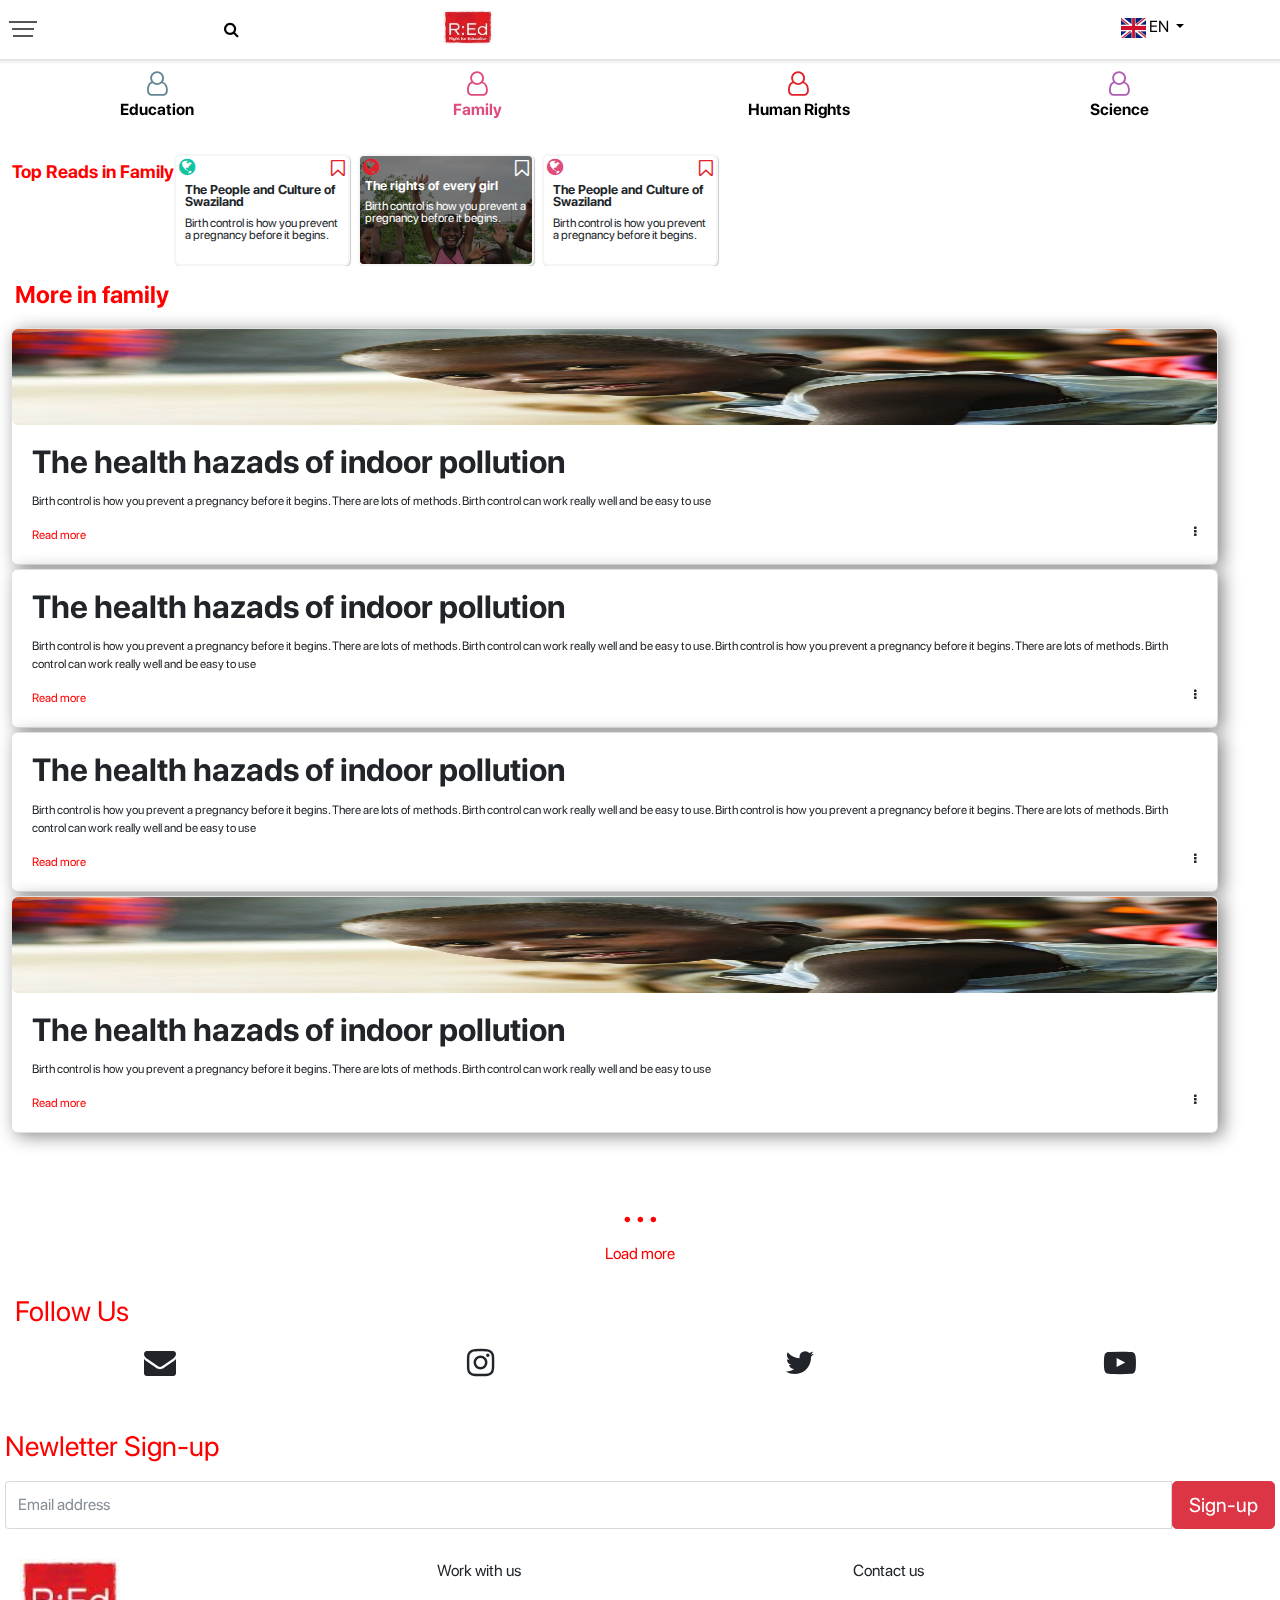
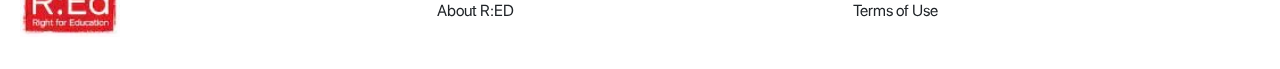
<file: categories.html>
<!DOCTYPE html>
<html lang="en">

<head>
    <!-- Required meta tags -->
    <meta charset="utf-8">
    <meta name="viewport" content="width=device-width, initial-scale=1, shrink-to-fit=no">
    <!-- Bootstrap CSS -->
    <link rel="stylesheet" href="css/bootstrap.css">

    <!-- Animate CSS -->
    <link rel="stylesheet" href="css/animate.css">
    <!--Font awesome-->
    <link rel="stylesheet" href="https://cdnjs.cloudflare.com/ajax/libs/font-awesome/4.7.0/css/font-awesome.min.css">


    <!--======== Owl ============== -->
    <!--    <link rel='stylesheet' href='http://d33wubrfki0l68.cloudfront.net/bundles/d29267a2a869a1ae87e6438c8ffebdadb11b3b14.css' />-->
    <!--    <link rel='stylesheet' href='https://cdnjs.cloudflare.com/ajax/libs/owl-carousel/1.3.3/owl.carousel.css' />-->
    <link rel='stylesheet' href='https://cdnjs.cloudflare.com/ajax/libs/OwlCarousel2/2.2.1/assets/owl.carousel.min.css' />
    <!--    <link rel="stylesheet" href="https://cdnjs.cloudflare.com/ajax/libs/owl-carousel/1.3.3/owl.theme.min.css" />-->
    <link rel="stylesheet" href="https://cdnjs.cloudflare.com/ajax/libs/OwlCarousel2/2.2.1/assets/owl.theme.default.css" />


    <!--Custom CSS-->
    <link rel="stylesheet" href="css/styles.css">
    <link rel="stylesheet" href="css/fontstest.css">

    <!--    Google Fonts-->
    <!--    <link href="https://fonts.googleapis.com/css?family=Raleway" rel="stylesheet">-->
</head>

<body>
    <!--========== NAVIGATION SECTION ========================== -->
    <nav class="row navbar fixed-top navbar-light navbar-expand-lg bg-faded pb-1">
        <div class="col-2 mt-1 ml-2">
            <button type="button" id="sidebarCollapse" class="navbar-btn">
<span></span>
                        <span></span>
                        <span></span>
                    </button>
        </div>
        <div class="col-2  mt-1 ml-2">
            <!-- Search Icon-->
            <a href="#" id="search" data-toggle="modal" data-target="#SearchModal">
                <i class="fa fa-search"></i>
            </a>
            <!-- Search icon End-->
        </div>
        <div class="col-4">
            <!-- Reds Logo-->
            <a class="navbar-brand" href="#">
                <img src="img/logo.jpg" width="50" height="35" alt="">
            </a>
            <!--  Logo End-->
        </div>

        <div class="col-3">
            <!-- Dropdown-->
            <div class="btn-group  float-right">
                <button type="button" class="btn dropdown-toggle" data-toggle="dropdown" aria-haspopup="true" aria-expanded="false" id="drop">
                    <img src="img/eng.jpeg" width="25" height="20" alt=""> EN </button>
                <div class="dropdown-menu pull-left">
                    <a class="dropdown-item" href="#">English
                        <img src="img/eng.jpeg" width="20" height="20" alt="">
                    </a>
                    <div class="dropdown-divider"></div>
                    <a class="dropdown-item" href="#">French
                        <img src="img/france.png" width="20" height="20" alt="">
                    </a>

                </div>
            </div>
        </div>
    </nav>
    <!-- End of Navbar-->

    <!--============== SEARCH Modal ============================== -->
    <div class="modal fade" id="SearchModal" tabindex="-1" role="dialog" aria-labelledby="myModalLabel">
        <!--        data-backdrop="false"-->
        <div class="modal-dialog" role="document">
            <div class="modal-content" style="margin-top:200px;">
                <div class="modal-headerzz">
                    <!--                    <button type="button" class="close" data-dismiss="modal" aria-label="Close"><span aria-hidden="true">&times;</span></button>-->

                </div>
                <div class="modal-body">

                    <!--                    <h1>Search</h1>-->
                    <form class="navbar-form " role="search">
                        <div class="form-group">
                            <input type="text" class="form-control fa fa-search" placeholder="Search">
                        </div>
                        <!--                        <button type="submit" class="btn btn-default">Submit</button>-->
                    </form>

                </div>
            </div>
        </div>
    </div>


    <div class="wrapper">

        <!-- ================ SIDEBAR SECTION ===============-->
        <nav id="sidebar">

            <ul class="list-unstyled components">
                <li>
                    <a href="#"><i class="fa fa-globe pr-2" style="color:#78909c"></i>Education</a>
                </li>
                <li>
                    <a href="#"><i class="fa fa-globe pr-2" style="color:#ff4081"></i>Home & Family</a>
                </li>
                <li>
                    <a href="#"><i class="fa fa-globe pr-2" style="color:#ba68c8"></i>Science</a>
                </li>
                <li>
                    <a href="#"><i class="fa fa-globe pr-2" style="color:#f44336"></i>Human Rights</a>

                </li>
                <li>
                    <a href="#"><i class="fa fa-globe pr-2" style="color:#ff6f00"></i>Law & Government</a>

                </li>
                <li>
                    <a href="#"><i class="fa fa-globe pr-2" style="color:#00bfa5"></i>Culture</a>

                </li>
                <li>
                    <a href="#"><i class="fa fa-globe pr-2" style="color:#1565c0"></i>Technology</a>

                </li>
                <li>
                    <a href="#"><i class="fa fa-globe pr-2" style="color:#b71c1c"></i>Business</a>

                </li>
                <li>
                    <a href="#"><i class="fa fa-globe pr-2" style="color:#00c853"></i>Environment</a>

                </li>
                <li id="prof">
                    <a href="#"><img src="img/profile.jpg" class="mr-2" width=30 height=30 style="border-radius:100%;">
                        <!--                        <i class="fa fa-globe pr-2" style="color:#607d8b"></i>-->
                        Profile</a>

                </li>
                <li>
                    <a href="#">About us</a>

                </li>
                <li>
                    <a href="#">Work with us</a>

                </li>
            </ul>


        </nav>


        <!--================ SECTION SEARCH MODAL ============ -->



        <!-- Dark Overlay element -->
        <div class="overlay"></div>

        <!-- Page Content Holder -->
        <div id="content" class="container-fluid">


            <!--
            <div class="row section" id="recent">
                <h3 class="mt-3 section-title section-scroll" id="picksheader">Categories</h3>
                <div class="d-flex flex-row flex-nowrap" id="cards">
                    <div class="cardbody">
                        <div class=" col-md-12 cardmain text-center pt-3">
                            <span class="fa fa-4x fa-user-o" style="color: red"></span>



                            <p class="mt-1" style="color: #000;font-size: 1.3rem">All Categories</p>


                        </div>

                    </div>
                    <div class="cardbody">
                        <div class=" col-md-12 cardmain text-center pt-3" id="category-family">
                            <span class="fa fa-4x fa-user-o"></span>



                            <p class="mt-1" style="color: #000;font-size: 1.3rem">Family </p>


                        </div>

                    </div>
                    <div class="cardbody">
                        <div class=" col-md-12 cardmain text-center pt-3" id="category-environment">
                            <span class="fa fa-4x fa-user-o"></span>



                            <p class="mt-1" style="color: #000;font-size: 1.3rem">Environment </p>


                        </div>

                    </div>

                    <div class="cardbody">
                        <div class=" col-md-12 cardmain text-center pt-3" id="category-education">
                            <span class="fa fa-4x fa-user-o"></span>



                            <p class="mt-1" style="color: #000;font-size: 1.3rem">Education</p>


                        </div>

                    </div>




                </div>
                <!--End of Scrollable cards-->
            <!--        </div>-->



            <!--======== CATEGORIES SECTION -->

            <div class="section" id="categories" style="margin-top:25px;">
                <!--                <h3 class="section-title">Categories</h3>-->
                <div class="row section-scroll d-flex flex-row flex-nowrap">

                    <!-- ===== CATEGORY CARD 1=====-->

                    <div class="col-3 col-sm-3" id="category-education">
                        <div class="card">
                            <!--                            <img class="card-img" alt="Card image">-->
                            <div class="card-body">
                                <table>
                                    <tbody>
                                        <tr>
                                            <td class="align-middle text-center">
                                                <span class="fa fa-2x fa-user-o"></span>
                                                <h4 class="card-title text-center m-1" style="color: #000">Education</h4>
                                            </td>
                                        </tr>
                                    </tbody>
                                </table>
                            </div>
                        </div>
                    </div>

                    <!-- ===== CATEGORY CARD 2 =====-->

                    <div class="col-3 col-sm-3" id="category-family">
                        <div class="card">
                            <!--                            <img class="card-img" alt="">-->
                            <div class="card-body">
                                <table>
                                    <tbody>
                                        <tr>
                                            <td class="align-middle text-center">
                                                <span class="fa fa-2x fa-user-o"></span>
                                                <h4 class="card-title text-center m-1">Family</h4>
                                            </td>
                                        </tr>
                                    </tbody>
                                </table>
                            </div>
                        </div>
                    </div>
                    <!--===== CATEGORY CARD 3 =====-->
                    <div class="col-3 col-sm-3" id="category-rights">
                        <div class="card">

                            <div class="card-body">
                                <table>
                                    <tbody>
                                        <tr>
                                            <td class="align-middle text-center">
                                                <span class="fa fa-2x fa-user-o"></span>
                                                <h4 class="card-title text-center m-1" style="color: #000">Human Rights</h4>
                                            </td>
                                        </tr>
                                    </tbody>
                                </table>
                            </div>
                        </div>
                    </div>


                    <!-- ===== CATEGORY CARD 4 =====-->

                    <div class="col-3 col-sm-3" id="category-science">
                        <div class="card active">
                            <!--                            <img class="card-img" alt="">-->
                            <div class="card-body">
                                <table>
                                    <tbody>
                                        <tr>
                                            <td class="align-middle text-center">
                                                <span class="fa fa-2x fa-user-o"></span>
                                                <h4 class="card-title text-center m-1" style="color: #000">Science</h4>
                                            </td>
                                        </tr>
                                    </tbody>
                                </table>
                            </div>
                        </div>
                    </div>
                    <!-- ===== CATEGORY CARD 3 =====-->



                </div>
            </div>



            <!--======== RECENT ITEMS SECTION ==========-->

<!--
            <div class="section" id="most-read">
                <h3 class="section-title">Top Reads in family</h3>


                <div class="row section-scroll d-flex flex-row flex-nowrap">
-->

                    <!-- Card 1 Most read-->
<!--
                    <div class="col-sm-6 col-md-3">
                        <div class="card" style="">
                                                        <img class="card-img-top" src="../Reds/img/pic2.jpg" alt="Card image">
                            <div class="card-body">
                                <i class="fa fa-2x fa-globe"></i>
                                <i class="fa fa-2x fa-bookmark-o float-right text-danger"></i>
                                <h5 class="card-title">Child abuse and its consequences</h5>
                                <p class="card-text">Birth control is how you prevent a pregnancy before it begins. Birth control can work really well and be easy to use
                                </p>
                            </div>
                        </div>
                    </div>
-->


                    <!-- Card 2 Most read-->
<!--
                    <div class="col-sm-6 col-md-3">
                        <div class="card" style="">
                                                        <img class="card-img-top" src="../Reds/img/pic2.jpg" alt="Card image">
                            <div class="card-body">
                                <i class="fa fa-2x fa-globe"></i>
                                <i class="fa fa-2x fa-bookmark-o float-right text-danger"></i>
                                <h5 class="card-title">Child abuse and its consequences</h5>
                                <p class="card-text">Birth control is how you prevent a pregnancy before it begins. Birth control can work really well and be easy to use
                                </p>
                            </div>
                        </div>
                    </div>
-->
                    <!-- Card 3 Most read-->
<!--
                    <div class="col-sm-6 col-md-3">
                        <div class="card" style="">
                                                        <img class="card-img-top" src="../Reds/img/pic2.jpg" alt="Card image">
                            <div class="card-body">
                                <i class="fa fa-2x fa-globe"></i>
                                <i class="fa fa-2x fa-bookmark-o float-right text-danger"></i>
                                <h5 class="card-title">Child abuse and its consequences</h5>
                                <p class="card-text">Birth control is how you prevent a pregnancy before it begins. Birth control can work really well and be easy to use
                                </p>
                            </div>
-->

            <!-- ================= Most Read ================-->
            <div class="row section " id="picks" style="margin-bottom: 1rem">
                <h3 class="pt-2 mb-3" id="picksheader">Top Reads in Family</h3>
                <div class="d-flex flex-row flex-nowrap" id="cards">
                    <div class="cardbody">
                        <div class=" col-md-12 cardmain">
                            <span class="fa fa-globe" id="fass"></span>


                            <span class="fa fa-bookmark-o" id="fas"></span>
                            <h3 class="pt-1 pl-1">The People and Culture of Swaziland</h3>
                            <p class="pl-1">Birth control is how you prevent a pregnancy before it begins.</p>

                        </div>

                    </div>

                    <div class="cardbody">
                        <div class="col-md-12 nopadding cardmain wht">
                            <div class="img-wrap" style="background:url('img/pic.jpg');"></div>

                            <span class="fa fa-globe" style="color: #E22028" id="fass"></span>


                            <span class="fa fa-bookmark-o" id="fas" style="color: #fff"></span>
                            <h3>The rights of every girl</h3>
                            <p>Birth control is how you prevent a pregnancy before it begins.</p>
                        </div>
                    </div>




                    <div class="cardbody">
                        <div class=" col-md-12 cardmain">
                            <span class="fa fa-globe" id="fass" style="color: #DF4B7A"></span>


                            <span class="fa fa-bookmark-o" id="fas"></span>
                            <h3 class="pt-1 pl-1">The People and Culture of Swaziland</h3>
                            <p class="pl-1">Birth control is how you prevent a pregnancy before it begins.</p>

                        </div>

                    </div>




                </div>

            </div>



            <!-- =========== More in family ==========-->
            <div class="section" id="more-in-family" style="margin-top: 0">
                <h4 class="section-title" style="font-weight:600; margin-top: 0">More in family</h4>
                <div class="row ">

                    <!--==== Card 1 in More in Family ======-->
                    <div class="col-12 mb-1">
                        <!--                        <div class="card" style="min-width: 18rem;">-->
                        <div class="card" style="width: 95%;" id="img">
                            <img class=" img-fluid" src="./img/pic2.jpg" alt="Card image cap" style="height: 6rem; border-radius: 6px" >
                            <div class="card-body">
                                <h2 class="card-title">The health hazads of indoor pollution</h2>
                                <p class="card-text" style="font-size:12px;">Birth control is how you prevent a pregnancy before it begins. There are lots of methods. Birth control can work really well and be easy to use</p>

                                <a href="#">Read more</a>
                                <span class="fa fa-ellipsis-v fa-1x" style="float:right"></span>
                            </div>
                        </div>
                    </div>

                    <!--==== Card 2 in More in Family ======-->
<!--
                    <div class="col-9 col-md-3">
                                                <div class="card" style="min-width: 18rem;">
                        <div class="card" style="width: 100%;">
                            <img class="card-img-top img-responsive" src="./img/pic2.jpg" alt="Card image cap" style="">
                            <div class="card-body">
                                <h4 class="card-title">The family organisation in Swaziland</h4>
                                <p class="card-text" style="font-size:12px;">Birth control is how you prevent a pregnancy before it begins. There are lots of methods. Birth control can work really well and be easy to use</p>
-->

<!--
                                <a href="#">Read more</a>
                                <span class="fa fa-ellipsis-v fa-1x" style="float:right"></span>
                            </div>
                        </div>
                    </div>
-->
                    <!--==== Card 2 in More in Family ======-->
                    <div class="col-12 mb-1">
                        <!--                        <div class="card" style="min-width: 18rem;">-->
                        <div class="card" style="width: 95%;" id="img">
<!--                            <img class=" img-fluid" src="./img/pic2.jpg" alt="Card image cap" style="height: 6rem; border-radius: 6px" >-->
                            <div class="card-body">
                                <h2 class="card-title">The health hazads of indoor pollution</h2>
                                <p class="card-text" style="font-size:12px;">Birth control is how you prevent a pregnancy before it begins. There are lots of methods. Birth control can work really well and be easy to use.
                                Birth control is how you prevent a pregnancy before it begins. There are lots of methods. Birth control can work really well and be easy to use</p>

                                <a href="#">Read more</a>
                                <span class="fa fa-ellipsis-v fa-1x" style="float:right"></span>
                            </div>
                        </div>
                    </div>

                    <!--==== Card 3 in More in Family ======-->
                                  <div class="col-12 mb-1">
                        <!--                        <div class="card" style="min-width: 18rem;">-->
                        <div class="card" style="width: 95%;" id="img">
<!--                            <img class=" img-fluid" src="./img/pic2.jpg" alt="Card image cap" style="height: 6rem; border-radius: 6px" >-->
                            <div class="card-body">
                                <h2 class="card-title">The health hazads of indoor pollution</h2>
                                <p class="card-text" style="font-size:12px;">Birth control is how you prevent a pregnancy before it begins. There are lots of methods. Birth control can work really well and be easy to use.
                                Birth control is how you prevent a pregnancy before it begins. There are lots of methods. Birth control can work really well and be easy to use</p>

                                <a href="#">Read more</a>
                                <span class="fa fa-ellipsis-v fa-1x" style="float:right"></span>
                            </div>
                        </div>
                    </div>

              <!--==== Card 4 in More in Family ======-->
                    <div class="col-12 mb-1">
                        <!--                        <div class="card" style="min-width: 18rem;">-->
                        <div class="card" style="width: 95%;" id="img">
                            <img class=" img-fluid" src="./img/pic2.jpg" alt="Card image cap" style="height: 6rem; border-radius: 6px" >
                            <div class="card-body">
                                <h2 class="card-title">The health hazads of indoor pollution</h2>
                                <p class="card-text" style="font-size:12px;">Birth control is how you prevent a pregnancy before it begins. There are lots of methods. Birth control can work really well and be easy to use</p>

                                <a href="#">Read more</a>
                                <span class="fa fa-ellipsis-v fa-1x" style="float:right"></span>
                            </div>
                        </div>
                    </div>

<!--
                    <div class="col-9 col-md-3">
                                                <div class="card" style="min-width: 18rem;">
                        <div class="card" style="width: 100%;">
                            <img class="card-img-top img-responsive" src="./img/pic2.jpg" alt="Card image cap" style="">
                            <div class="card-body">
                                <h4 class="card-title">The family organisation in Swaziland</h4>
                                <p class="card-text" style="font-size:12px;">Birth control is how you prevent a pregnancy before it begins. There are lots of methods. Birth control can work really well and be easy to use</p>

                                <a class="load-more" href="#">Read more</a>
                                <span class="fa fa-ellipsis-v fa-1x" style="float:right"></span>
                            </div>
                        </div>
                    </div>
-->



                </div>

                <div class="load-more section" id="load-more">
<!--                    <span class="fa fa-2x fa-ellipsis-h load-more"></span>-->

                    <p class="load-more"> <span style=" font-size: 50px;display: block">...</span><span style="margin-top: -5rem">Load more</span></p>

                </div>
            </div>


            <!--======== SOCIAL MEDIA SECTION ==========-->
            <div class="section">
                <h3 class="section-title">Follow Us</h3>
                <div class="row text-center">
                    <div class="col">
                        <span class="fa fa-2x fa-envelope"></span>
                    </div>
                    <div class="col">
                        <span class="fa fa-2x fa-instagram"></span>
                    </div>
                    <div class="col">
                        <span class="fa fa-2x fa-twitter"></span></div>
                    <!--
<div class="col">
    <span class="fa fa-3x fa-facebook-official"></span>
</div>
-->
                    <div class="col">
                        <span class="fa fa-2x fa-youtube-play"></span></div>
                </div>
            </div>


            <!--======== SIBSCRIPTION SECTION ==========-->
            <div class="row section">
                <div class="col-12 col-md-12">

                    <!--============== SUBSCRIPTION SECTION ==========-->
                    <div class="row">

                        <h3 class="section-title">Newletter Sign-up</h3>
                        <div class="input-group" id="sign-up">
                            <input type="text" class="form-control" placeholder="Email address" aria-label="Input group example" aria-describedby="btnGroupAddon2">
                            <div class="btn btn-lg btn-danger">
                                <div class="input-group-text " id="subscribe">Sign-up</div>
                            </div>
                        </div>
                    </div>


                </div>

            </div>





            <!--============== FOOTER SECTION ==========-->
            <div class="row section">
                <div class="col">
                    <img class="img-fluid mx-auto" src="img/logo.jpg" height="100" width="100" />
                    <!--                    <h3>About R:ED</h3>-->
                </div>
                <div class="col">
                    <p><a href="#">Work with us</a></p>
                    <p><a href="#">About R:ED</a></p>

                </div>
                <div class="col">
                    <p><a class="#">Contact us</a></p>
                    <p><a class="#">Terms of Use</a></p>
                </div>
            </div>



        </div>

    </div>

    <!--   End of Content Div-->

    <!-- jQuery CDN - Slim version (=without AJAX) -->
    <script src="https://code.jquery.com/jquery-3.3.1.slim.min.js" integrity="sha384-q8i/X+965DzO0rT7abK41JStQIAqVgRVzpbzo5smXKp4YfRvH+8abtTE1Pi6jizo" crossorigin="anonymous"></script>

    <!-- Popper.JS -->
    <script src="https://cdnjs.cloudflare.com/ajax/libs/popper.js/1.14.0/umd/popper.min.js" integrity="sha384-cs/chFZiN24E4KMATLdqdvsezGxaGsi4hLGOzlXwp5UZB1LY//20VyM2taTB4QvJ" crossorigin="anonymous"></script>

    <!-- Bootstrap JS -->
    <script src="https://stackpath.bootstrapcdn.com/bootstrap/4.1.0/js/bootstrap.min.js" integrity="sha384-uefMccjFJAIv6A+rW+L4AHf99KvxDjWSu1z9VI8SKNVmz4sk7buKt/6v9KI65qnm" crossorigin="anonymous"></script>

    <script type="text/javascript">
        $(document).ready(function() {
            $('#sidebarCollapse').on('click', function() {
                $('#sidebar').toggleClass('active');
                $(this).toggleClass('active');
                $('.overlay').toggleClass('active');
            });

            // ========= MODAL FIX =======
            //            showEditor() { // $("#EditModal").modal("show"); // $("#EditModal").appendTo("body"); // }


            // CLICKING ON SIDE BAR LINKS
            $('#sidebar>ul>li').on('click', function() {
                console.log('You clicked A HREF');
                $('#sidebar').removeClass('active');
                $('#sidebarCollapse').toggleClass('active');

            });

            //               $("#sidebar").mCustomScrollbar({ // theme: "minimal" // });

            $('#dismiss, .overlay').on('click', function() {
                // hide sidebar
                $('#sidebar').removeClass('active');
                // hide overlay
                $('.overlay').removeClass('active');
            });

            // =========== SEARCH BUTTON =====================
            $("#search").click(function() {
                $("#myInput").focus();
            });
            /*
                                $('#sidebarCollapse .active').on('click', function() {
                                    // hide sidebar
                                    $('#sidebar').removeClass('active');
                                    // hide overlay
                                    $('.overlay').removeClass('active');
                                });
            

                                $('#sidebarCollapse').on('click', function() {
                                    // open sidebar 
                                    $('#sidebar').addClass('active');
                                    // fade in the overlay 
                                    $('.overlay').addClass('active');
                                    $('.collapse.in').toggleClass('in');
                                    $('a[aria-expanded=true]').attr('aria-expanded', 'false');
                                });
                                */
        });

    </script>


    <!--    CAROUSEL -->
    <script src='https://cdnjs.cloudflare.com/ajax/libs/OwlCarousel2/2.2.1/owl.carousel.min.js'></script>
    <script>
        $(document).ready(function() {
            $('.owl-carousel').owlCarousel({
                items: 1,
                loop: true,
                margin: 10,
                dots: true,
                autoplay: true,
                autoplayTimeout: 5000,
                autoplayHoverPause: false,

                // fadeout is the only built in animation
                animateOut: 'fadeOut'
            });
        })

    </script>

</body>


</html>
</file>
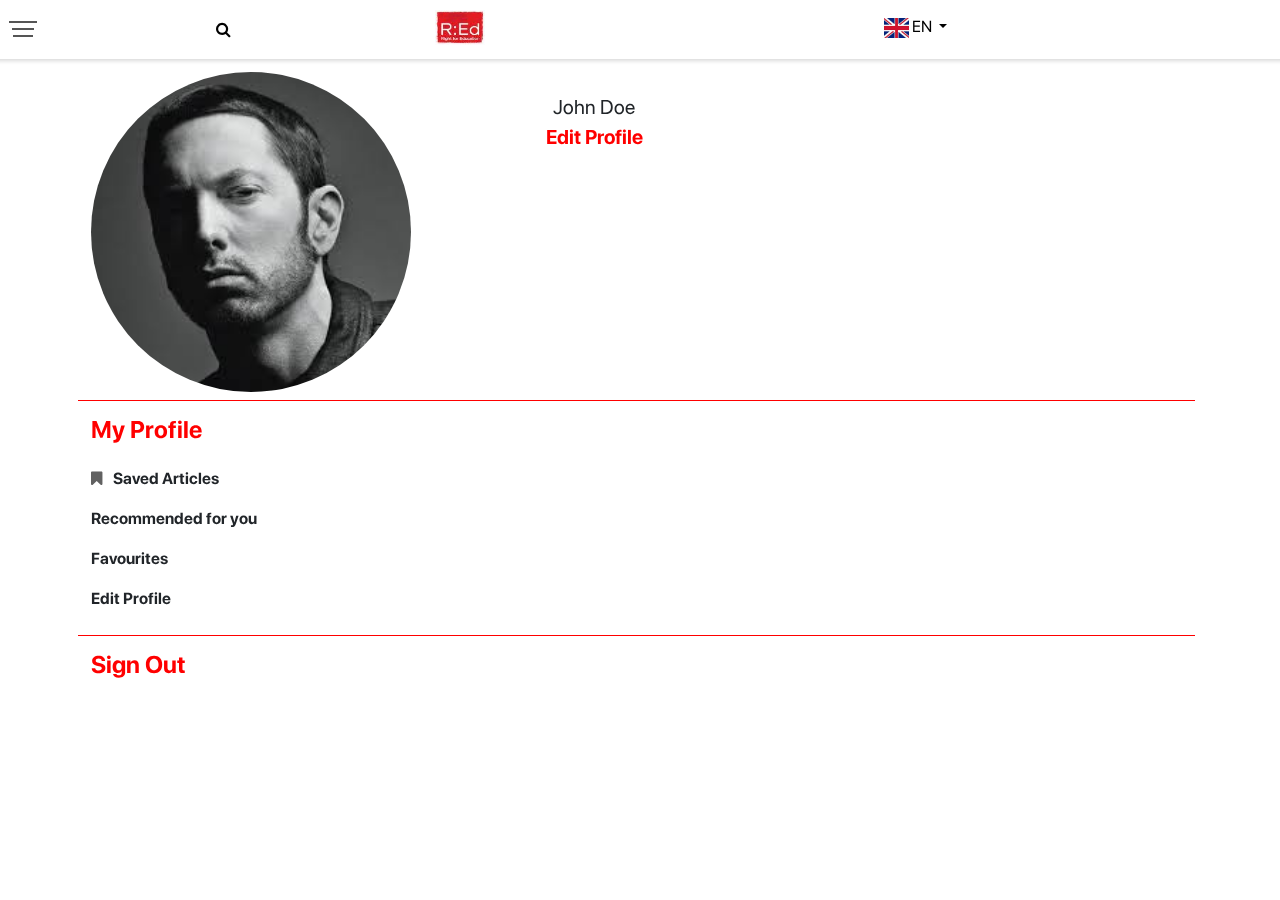
<file: profile.html>
<!DOCTYPE html>
<html lang="en">

<head>
    <!-- Required meta tags -->
    <meta charset="utf-8">
    <meta name="viewport" content="width=device-width, initial-scale=1, shrink-to-fit=no">
    <!-- Bootstrap CSS -->
    <link rel="stylesheet" href="css/bootstrap.css">

    <!-- Animate CSS -->
    <link rel="stylesheet" href="css/animate.css">
    <!--Font awesome-->
    <link rel="stylesheet" href="https://cdnjs.cloudflare.com/ajax/libs/font-awesome/4.7.0/css/font-awesome.min.css">



    <link rel='stylesheet' href='https://cdnjs.cloudflare.com/ajax/libs/OwlCarousel2/2.2.1/assets/owl.carousel.min.css' />

    <link rel="stylesheet" href="https://cdnjs.cloudflare.com/ajax/libs/OwlCarousel2/2.2.1/assets/owl.theme.default.css" />


    <!--Custom CSS-->
    <link rel="stylesheet" href="css/styles.css">
    <link rel="stylesheet" href="css/fontstest.css">

    <!--    Google Fonts-->

</head>
<body>

  <!--========== NAVIGATION SECTION ========================== -->
    <nav class="row navbar fixed-top navbar-light navbar-expand-lg bg-faded pb-1">
        <div class="col-2 mt-1 ml-2">
            <button type="button" id="sidebarCollapse" class="navbar-btn">
                        <span></span>
                        <span></span>
                        <span></span>
                    </button>
        </div>
        <div class="col-2  mt-1 ">
            <!-- Search Icon-->
            <a href="#" id="search" data-toggle="modal" data-target="#SearchModal">
                <i class="fa fa-search"></i>
            </a>
            <!-- Search icon End-->
        </div>
        <div class="col-4">
            <!-- Reds Logo-->
            <a class="navbar-brand" href="#">
                <img src="img/logo.jpg" width="50" height="35" alt="">
            </a>
            <!--  Logo End-->
        </div>

        <div class="col-3 mr-auto" >
            <!-- Dropdown-->
            <div class="btn-group  float-left">
                <button type="button" class="btn dropdown-toggle" data-toggle="dropdown" aria-haspopup="true" aria-expanded="false" id="drop">
                    <img src="img/eng.jpeg" width="25" height="20" alt=""> EN </button>
                <div class="dropdown-menu pull-left" id="drps">
                    <a class="dropdown-item" href="#" id="drp">English
                        <img src="img/eng.jpeg" width="20" height="20" alt="">
                    </a>
                    <div class="dropdown-divider"></div>
                    <a class="dropdown-item" href="#" id="drp">French
                        <img src="img/france.png" width="20" height="20" alt="">
                    </a>

                </div>
            </div>
        </div>
    </nav>
    <!-- End of Navbar-->

    <!--============== SEARCH Modal ============================== -->
    <div class="modal fade" id="SearchModal" tabindex="-1" role="dialog" aria-labelledby="myModalLabel">
        <!--        data-backdrop="false"-->
        <div class="modal-dialog" role="document">
            <div class="modal-content" style="margin-top:200px;">
                <div class="modal-headerzz">
                    <!--                    <button type="button" class="close" data-dismiss="modal" aria-label="Close"><span aria-hidden="true">&times;</span></button>-->

                </div>
                <div class="modal-body">

                    <!--                    <h1>Search</h1>-->
                    <form class="navbar-form " role="search">
                        <div class="form-group">
                            <input type="text" class="form-control fa fa-search" placeholder="Search">
                        </div>
                        <!--                        <button type="submit" class="btn btn-default">Submit</button>-->
                    </form>

                </div>
            </div>
        </div>
    </div>

    <div class="wrapper mt-5 ml-3">
         <nav id="sidebar">

            <ul class="list-unstyled components">
                <li>
                    <a href="#"><i class="fa fa-globe pr-2" style="color:#78909c"></i>Education</a>
                </li>
                <li>
                    <a href="./categories.html"><i class="fa fa-globe pr-2" style="color:#ff4081"></i>Home & Family</a>
                </li>
                <li>
                    <a href="#"><i class="fa fa-globe pr-2" style="color:#ba68c8"></i>Science</a>
                </li>
                <li>
                    <a href="#"><i class="fa fa-globe pr-2" style="color:#f44336"></i>Human Rights</a>

                </li>
                <li>
                    <a href="#"><i class="fa fa-globe pr-2" style="color:#ff6f00"></i>Law & Government</a>

                </li>
                <li>
                    <a href="#"><i class="fa fa-globe pr-2" style="color:#00bfa5"></i>Culture</a>

                </li>
                <li>
                    <a href="#"><i class="fa fa-globe pr-2" style="color:#1565c0"></i>Technology</a>

                </li>
                <li>
                    <a href="#"><i class="fa fa-globe pr-2" style="color:#b71c1c"></i>Business</a>

                </li>
                <li>
                    <a href="#"><i class="fa fa-globe pr-2" style="color:#00c853"></i>Environment</a>

                </li>

                <li id="prof">
                    <a href="#"><img src="img/profile.jpg" class="mr-2" width=30 height=30 style="border-radius:100%;">
                        <!--                        <i class="fa fa-globe pr-2" style="color:#607d8b"></i>-->
                        Profile</a>



                </li>
                <li>
                    <a href="#">About us</a>

                </li>
                <li>
                    <a href="#">Work with us</a>

                </li>
            </ul>


        </nav>

            <!--        Profile-->
            <div class="container">
                <div class="row mt-4 pl-2 mr-2 pb-2" style="border-bottom: 1px solid red">
                    <div class="col-3">
                        <img src="img/profile.jpg" alt="Profile"  style="border-radius: 50%; width: 25vw"/>
                    </div>
                    <div class="col-5 mt-4 text-center">
                        <h5> John Doe</h5>
                        <h5 style="color: red; font-weight: bold">Edit Profile</h5>

                    </div>

                </div>

                <div class="row mt-3 pl-2 mr-2 pb-2" style="border-bottom: 1px solid red">
                   <div class="col-12">
                       <h4 style="color:red; font-weight: bold">
                           My Profile
                       </h4>
                   </div>
                   <div class="col-12 mt-3" >

                      <p style="font-weight: bold">
                       <span class="pr-2" style="color: #616161" ><i class="fa fa-bookmark"></i></span>
                        Saved Articles</p>

                   </div>
                   <div class="col-12" style="display: block;font-weight: bold">
                      <p style="font-weight: bold">Recommended for you</p>

                   </div>
                   <div class="col-12" style="display: block;font-weight: bold">
                      <p style="font-weight: bold">Favourites</p>

                   </div>
                   <div class="col-12" style="display: block;font-weight: bold">
                      <p style="font-weight: bold">Edit Profile</p>

                   </div>


                </div>


                 <div class="row mt-3 pl-2 mr-2 pb-2">
                   <div class="col-12">
                       <h4 style="color:red; font-weight: bold">
                           Sign Out
                       </h4>
                   </div>

            </div>


    </div>
    </div>












     <!-- jQuery CDN - Slim version (=without AJAX) -->
    <script src="https://code.jquery.com/jquery-3.3.1.slim.min.js" integrity="sha384-q8i/X+965DzO0rT7abK41JStQIAqVgRVzpbzo5smXKp4YfRvH+8abtTE1Pi6jizo" crossorigin="anonymous"></script>

    <!-- Popper.JS -->
    <script src="https://cdnjs.cloudflare.com/ajax/libs/popper.js/1.14.0/umd/popper.min.js" integrity="sha384-cs/chFZiN24E4KMATLdqdvsezGxaGsi4hLGOzlXwp5UZB1LY//20VyM2taTB4QvJ" crossorigin="anonymous"></script>

    <!-- Bootstrap JS -->
    <script src="https://stackpath.bootstrapcdn.com/bootstrap/4.1.0/js/bootstrap.min.js" integrity="sha384-uefMccjFJAIv6A+rW+L4AHf99KvxDjWSu1z9VI8SKNVmz4sk7buKt/6v9KI65qnm" crossorigin="anonymous"></script>

     <script type="text/javascript">
        $(document).ready(function() {
            $('#sidebarCollapse').on('click', function() {
                $('#sidebar').toggleClass('active');
                $(this).toggleClass('active');
                $('.overlay').toggleClass('active');
            });

            // ========= MODAL FIX =======
            //            showEditor() { // $("#EditModal").modal("show"); // $("#EditModal").appendTo("body"); // }


            // CLICKING ON SIDE BAR LINKS
            $('#sidebar>ul>li').on('click', function() {
                console.log('You clicked A HREF');
                $('#sidebar').removeClass('active');
                $('#sidebarCollapse').toggleClass('active');

            });

            //               $("#sidebar").mCustomScrollbar({ // theme: "minimal" // });

            $('#dismiss, .overlay').on('click', function() {
                // hide sidebar
                $('#sidebar').removeClass('active');
                // hide overlay
                $('.overlay').removeClass('active');
            });

            // =========== SEARCH BUTTON =====================
            $("#search").click(function() {
                $("#myInput").focus();
            });

        });

    </script>


</body>
</html>
</file>
<file: css/styles.css>
body {
    font-family: 'SF-Pro', 'Raleway', sans-serif;
    /*    background: #f0f0f0;*/
}


/*======== GENERAL RESOURCES==============*/

.section {
    margin: 30px 0px;
}

.section-title {
    color: #FF0000;
    margin: 20px 0px;
    text-decoration-style: double;
}


/*======== LOAD MORE SECTION ===========*/

#load-more {
    color: red;
    text-align: center;
    padding-top: 0;
}


/*======== END OF LOAD MORE SECTION ===========*/


/*======= More-in-family =========*/

#more-in-family .card {
/*    margin-bottom: 10px;*/
}


/*======== THEME COLORS ================*/

.colorMainHeaders {
    text-decoration-color: #FF0000;
}

.colorArticleHeaders {
    text-decoration-color: #111111;
}

.colorBodyText {
    text-decoration-color: #333333;
}

.colorBackground {
    text-decoration-color: #FFFFFF;
}


/*======== END OF THEME COLORS ========*/

#drop {
    background: white;
}
#drp{
    padding-left: 0.5rem;
}


h3 {
    /*    font-weight: bold;*/
}

h6 {
    /*    font-weight: bold;*/
}

#picksheader {
    font-weight: bold;
    color: #FF0000;
    font-size: 18px;
}

#read {
    text-decoration: none;
    color: FF0000;
}

#cardHeader {
    color: #FF0000;
    font-weight: bold;
}

#bookmark {
    color: #FF0000;
}

a,
a:hover,
a:focus {
    color: inherit;
    text-decoration: none;
    transition: all 0.3s;
}

.navbar {
    padding: 10px 10px;
    box-shadow: 0 2px 4px rgba(0, 0, 0, .15);
    background: #fff;
    border: none;
    border-radius: 0;
    z-index: 99999;
    padding: 0;
}


/*    width: 100vw;*/


/*
background: #fff;
border: none;
border-radius: 0;
z-index: 99999

*/


/*width: 100vw;*/

.navbar-btn {
    box-shadow: none;
    outline: none !important;
    border: none;
    background-color: white;
}

.line {
    width: 100%;
    height: 1px;
    border-bottom: 1px dashed #ddd;
    margin: 40px 0;
}


/* ---------------------------------------------------
    SIDEBAR STYLE
----------------------------------------------------- */

.wrapper {
    display: flex;
    align-items: stretch;
    perspective: 1500px;
}

#sidebar {
    min-width: 250px;
    max-width: 250px;
    background: #fff;
    position: fixed;
    /*    Make hidden by default */
    left: -250px;
    top: 60px;
    color: #000;
    font-weight: bold;
    transition: all 0.6s cubic-bezier(0.945, 0.020, 0.270, 0.665);
    transform-origin: bottom left;
    /* top layer */
    z-index: 9999;
}

#sidebar.active {
    /* Remove the left hidden on sidebar active */
    left: 0;
    /*
    margin-left: 0px;
    transform: rotateY(100deg);
*/
}

#sidebar ul.components {
    padding: 20px 0;
}

#prof {
    border-top: 1px solid #d32f2f;
    border-bottom: 1px solid #ff8a80;
}

#sidebar ul li a {
    padding: 10px;
    font-size: 1.1em;
    display: block;
}

#sidebar ul li a :hover {
    color: #FF0000;
}


/*========= SEARCH BUTTON =======================*/


/* https://codepen.io/anon/pen/djYRqe    */

#myInput {
    border: none;
    height: 100%;
    border-radius: 0;
    color: #EDEDED;
    width: 0%;
    transition: width 0.3s ease-in-out;
    position: absolute;
    z-index: -1;
    right: 0;
    display: block;
}


/*======= TABLETS ===========*/

@media(max-width:767px) {
    #myInput {
        left: 0;
    }
    /*    // card top image*/
    .card-img-top {
        height: 150px;
    }
    body,
    p,
    .card.p {
        font-size: 0.75rem;
    }
    h4 {
        font-size: .9rem;
    }
}


/**====== SMALLER PHONES ======*/

@media(max-width:480px) {
    /*    // card top image*/
    .card-img-top {
        height: 70px;
    }
}

#myInput:focus {
    background: #FF0000;
    width: 150%;
    transition: width 0.5s ease-in-out;
    border: none;
    box-shadow: none;
    z-index: 3;
    right: 0;
    display: block;
}

#myInput:focus~.collapse #fade {
    opacity: 0;
    background-color: #880000;
}

#fade {
    opacity: 1;
    transition: all 0.5s ease;
}

#search {
    /*    position: absolute;*/
    z-index: 100;
    color: black;
}

.glyphicon-search {
    background-color: position: absolute;
    margin-left: 20px;
    z-index: 6;
    font-size: 2em;
    cursor: pointer;
    padding-top: 0px;
    color: #EDEDED;
    display: block;
    float: right;
}


/*========= END SEARCH BUTTON =======================*/


/* ==== SOME OVERLAY FOR SIDE MENU=====*/

.overlay {
    display: flex;
    position: fixed;
    /* full screen */
    width: 100vw;
    height: 100%;
    /* transparent black */
    background: rgba(0, 0, 0, 0.7);
    /* middle layer, i.e. appears below the sidebar */
    z-index: 1;
    opacity: 0;
    /* animate the transition */
    transition: all 0.5s ease-in-out;
}


/* display .overlay when it has the .active class */

.overlay.active {
    display: block;
    opacity: 0.7;
    z-index: 500;
}

#dismiss {
    width: 35px;
    height: 35px;
    position: absolute;
    /* top right corner of the sidebar */
    top: 10px;
    right: 10px;
}


/* ---------------------------------------------------
    CONTENT STYLE
----------------------------------------------------- */

#content {
    /*   padding: 10px;*/
    min-height: 100vh;
    transition: all 0.3s;
    width: 100%;
    z-index: 100;
    /*    position: absolute;*/
    margin-top: 45px;
}

#sidebarCollapse {
    width: 40px;
    height: 40px;
    margin: 5px;
/*        background: #f5f5f5;*/
}

#sidebarCollapse span {
    width: 100%;
    height: 2px;
    display: block;
    background: #555;
    transition: all 0.8s cubic-bezier(0.810, -0.330, 0.345, 1.375);
    transition-delay: 0.2s;
}

#sidebarCollapse span:first-of-type {
    width: 100%;
    transform: rotate(45deg) translate(2px, 2px);
}

#sidebarCollapse span:nth-of-type(2) {
    width: 80%;
    opacity: 0;
}

#sidebarCollapse span:last-of-type {
    width: 70%;
    transform: rotate(-45deg) translate(1px, -1px);
}

#sidebarCollapse.active span {
    transform: none;
    width: 100%;
    opacity: 1;
    margin: 5px auto;
}


/* ---------------------------------------------------
    MEDIAQUERIES
----------------------------------------------------- */

@media (max-width: 1768px) {
    #sidebar {
        margin-left: -250px;
        transform: rotateY(90deg);
    }
    #sidebar.active {
        margin-left: 0;
        transform: none;
    }
    #sidebarCollapse span:first-of-type,
    #sidebarCollapse span:nth-of-type(2),
    #sidebarCollapse span:last-of-type {
        transform: none;
        opacity: 1;
        margin: 5px auto;
    }
    #sidebarCollapse.active span {
        margin: 0 auto;
    }
    #sidebarCollapse.active span:first-of-type {
        transform: rotate(45deg) translate(2px, 2px);
    }
    #sidebarCollapse.active span:nth-of-type(2) {
        opacity: 0;
    }
    #sidebarCollapse.active span:last-of-type {
        transform: rotate(-45deg) translate(1px, -1px);
    }
}


/*Custom css*/

#picks .card-body,
#recent .card-body {
    height: 150px;
    min-width: 225px;
    margin-right: 10px;
    padding: 0;
    overflow: hidden;
}

#picks {
    padding-left: .3rem;
    background: #fff;
    margin-top: 0.5rem;
    padding-top: 0;
    margin-left: -0.5rem;
}

#recent {
    padding-left: .3rem;
    margin-left: -0.5rem;
    margin-top: 0;
    margin-bottom: 0;
}

#categories {
    padding-left: .3rem;
    margin-left: -0.5rem;
    margin-top: 0;
}


/*=============CUSTOM CARD CSS BY ZULFA==============*/

.cardbody {
    padding-right: .1rem;
}

.cardmain {
    width: 11rem;
    height: 7rem;
    border-radius: 6px;
    margin-right: .4rem;
    position: relative;
    padding: 1.5rem .5rem 5rem;
    overflow: hidden;
    font-size: 12px;
    box-shadow: 1px 1px 1px rgba(0, 0, 0, .20);
    border: solid 2px rgba(0, 0, 0, .04);
}
#img {
   border-radius: 6px;
    margin-left: .4rem;
/*     margin-right: .6rem;*/
}

.cardmain * {
    z-index: 5;
    position: relative;
}

#fas {
    position: absolute;
    top: 3px;
    right: 3px;
    font-size: 1.2rem;
    padding-left: .2rem;
    color: #E22028;
}

#fass {
    position: absolute;
    top: 2px;
    left: 3px;
    font-size: 1.2rem;
    /*    padding-left: .2rem;*/
    color: #13C4A4;
}

.cardmain h3 {
    font-weight: 700;
    font-size: .8rem;
    line-height: 1
}

.cardmain p {
    line-height: 1;
    font-size: .75rem;
    margin: 0;
}

.cardmain.wht,
.cardmain.wht h3 {
    color: #fff
}

.cardmain .img-wrap {
    position: absolute;
    top: 0;
    left: 0;
    width: 100%;
    height: 100%;
    background-size: cover !important;
    z-index: 1
}

.cardmain .img-wrap::after {
    content: '';
    position: absolute;
    top: 0;
    left: 0;
    background: rgba(0, 0, 0, .5);
    z-index: 2;
    width: 100%;
    height: 100%
}


/*=============END OF CUSTOM CARD CSS BY ZULFA==============*/


/*============== SCROLLING CLASS ==================*/

.section-scroll {
    overflow-x: scroll;
}

#cards {
    overflow-x: scroll;
}

 ::-webkit-scrollbar {
    display: none;
}

#content {
    overflow: hidden;
}


/* ======= MORE CUSTOM CARDS ===============*/


/*==== Cards on the most-read section ======*/

.card {
    box-shadow: 5px 3px 18px #888888;
}

#most-read .card {
    margin-bottom: 10px;
}

#most-read div div:nth-child(odd) .card .card-img-overlay {
    background: rgba( 0, 0, 0, 0.3);
}

#most-read div div:nth-child(odd) .card .card-img-overlay h5,
#most-read div div:nth-child(odd) .card .card-img-overlay p,
#most-read div div:nth-child(odd) .card .card-img-overlay .float-right {
    color: white;
}

.card-body h4,
.card-img-overlay h4 {
    font-size: 16px;
    font-weight: bold;
}

.card-body p,
.card-img-overlay p {
    font-size: 12px;
}

.card-body a {
    color: #FF0000;
}


/* =============== CATEGORIES  ==========*/

#categories table {
    /*===== make the section to center =====*/
    margin: auto;
}

#categories .card {
    border: 0px;
    border-radius: 0px;
    box-shadow: 0px;
    box-shadow: 0px 0px 0px #888888
}

#categories .card-body {
    padding: 0rem;
}

#categories.col-sm-3,
#categories.col3 {
    padding: 0px;
}

#categories .card .active .card-body {
    border-bottom-color: black;
    border-bottom-width: 5px;
}


/* Remove all the background */

#category-education .card-img,
#category-family .card-img,
#category-law .card-img,
#category-science .card-img,
#category-rights .card-img,
#category-culture .card-img,
#category-technology .card-img,
#category-business .card-img,
#category-environment .card-img {
    /*        background: white;*/
    /*    content: url(../img/whiteimg.png);*/
    /*        background-color: white;*/
}


/* Setting the colors */

#category-family * {
    color: #DF4B7A;
}

#category-education * {
    color: #638894;
}

#category-law * {
    color: #D65D00;
}

#category-science * {
    color: #AF5EB5;
}

#category-rights * {
    color: #E22028;
}

#category-environment * {
    color: #6DB230;
}

#category-technology * {
    color: #2D7CB8
}

#category-culture * {
    color: 13c4a4;
}


/*======== CUSTOM CAROUSEL BUTTONS by Victor ===============*/

.owl-theme .overlay {
    background: rgba(255, 255, 255, 0.7);
}

.owl-theme .owl-dots .owl-dot span {
    width: 40px;
    height: 5px;
    margin: 5px 7px;
    background: #D6D6D6;
    display: block;
    -webkit-backface-visibility: visible;
    transition: opacity 200ms ease;
    border-radius: 0px;
}

.owl-theme .owl-dots .owl-dot.active span,
.owl-theme .owl-dots .owl-dot:hover span {
    background: #FF0000;
}

#slider-main .owl-theme .owl-dots .owl-dot span {
    width: 40px;
    height: 3px;
    margin: 5px 7px;
    background: #FFFFFF;
    display: block;
    -webkit-backface-visibility: visible;
    transition: opacity 200ms ease;
    border-radius: 8px;
    margin-bottom: 0;
}

#slider-main .jumbotron {
    border-radius: 0;
    padding-bottom: 1rem;
    margin-bottom: 1rem;
}


/* the slides */

.slick-slide {
    margin-left: 27px;
}


/* the parent */

.slick-list {
    margin-left: -27px;
}

.my-overlay {
    background: rgba(0, 255, 255, 0.9);
}


/*
    .owl-dots {
        top: -20px;
    } 
*/

.btn-lg,
.btn-grp-lg>.btn,
{
    border-radius: 0rem;
}


/* ======== MAIN SLIDER STYLING ============ */

#slider-main h1 {
    font-weight: bold;
    color: #FFFFFF;
    font: 4rem;
}

#slider-main h4 {
    font-weight: lighter;
    color: #FFFFFF;
}

#slider-main {
    font-weight: normal;
    color: #FF0000;
    margin-top: 0.4rem;
}

#slider-main .owl-stage-outer {
    /*        position: relative;*/
    box-sizing: content-box;
    z-index: 10;
}

#slider-main .owl-dots {
    position: relative;
    z-index: 99;
    margin-top: -55px;
    padding-bottom: 30px;
}

#slider-main .owl-stage {
    position: relative;
    z-index: 99;
}

#slider-main .owl-theme .owl-dots .owl-dot.active span,
#slider-main .owl-theme .owl-dots .owl-dot:hover span {
    background: #FF0000;
}

#slider-main .slider-item-content {
    background: rgba(0, 255, 255, 0.9);
    background-size: 100% 300%;
    background-size: contain;
    background-position: center;
    margin-bottom: 0;
    padding-bottom: 0;
}

#slider-main .jumbotron {
    background: rgba(0, 0, 0, 0.3);
}

#jumbo {
    padding-bottom: 0;
    margin-bottom: 0;
}


/*================ SEARCH MODAL ===================*/


/* ISSUE WITH MODAL*/


/*https://weblog.west-wind.com/posts/2016/Sep/14/Bootstrap-Modal-Dialog-showing-under-Modal-Background#Not-so-fast*/


/*Fixing the bug that modal doesn't appear*/

.modal-backdrop {
    /*    bug fix - no overlay */
    display: block;
    /*    z-index: 1;*/
}

.modal-backdrop {
    z-index: 1040 !important;
}

.modal-dialog {
    margin: 2px auto;
    z-index: 1100 !important;
}


/*
.modal-header {
    border-bottom: none;
}

.modal-dialog {
    width: 50%;
    height: 50%;
    margin: 0;
    padding: 0;
}

.modal-backdrop {
    background-color: #fff;
    opacity: 1!important;
    border: 10px solid rgba(136, 136, 136, .4);
}

.modal-content {
    height: auto;
    min-height: 100%;
    border-radius: 0;
    background: none;
    box-shadow: none;
}

.modal-body {
    text-align: center;
}

.modal-body form {
    margin: 0 auto;
    float: none;
    width: 300px;
}

.modal-content .close {
    opacity: 1;
    font-size: 30px;
}

.navbar-default .navbar-collapse,
.navbar-default .navbar-form {
    border: none;
}

================END SEARCH MODAL===================*/


/* REMOVING THE 15PX MARGIN ON CARDS */

.col-1,
.col-2,
.col-3,
.col-4,
.col-5,
.col-6,
.col-7,
.col-8,
.col-9,
.col-10,
.col-11,
.col-12,
.col,
.col-auto,
.col-sm-1,
.col-sm-2,
.col-sm-3,
.col-sm-4,
.col-sm-5,
.col-sm-6,
.col-sm-7,
.col-sm-8,
.col-sm-9,
.col-sm-10,
.col-sm-11,
.col-sm-12,
.col-sm,
.col-sm-auto,
.col-md-1,
.col-md-2,
.col-md-3,
.col-md-4,
.col-md-5,
.col-md-6,
.col-md-7,
.col-md-8,
.col-md-9,
.col-md-10,
.col-md-11,
.col-md-12,
.col-md,
.col-md-auto,
.col-lg-1,
.col-lg-2,
.col-lg-3,
.col-lg-4,
.col-lg-5,
.col-lg-6,
.col-lg-7,
.col-lg-8,
.col-lg-9,
.col-lg-10,
.col-lg-11,
.col-lg-12,
.col-lg,
.col-lg-auto,
.col-xl-1,
.col-xl-2,
.col-xl-3,
.col-xl-4,
.col-xl-5,
.col-xl-6,
.col-xl-7,
.col-xl-8,
.col-xl-9,
.col-xl-10,
.col-xl-11,
.col-xl-12,
.col-xl,
.col-xl-auto {
    padding-right: 5px;
    padding-left: 5px;
}
</file>
<file: css/fontstest.css>
/*
@font-face {
    font-family: 'SF-Pro';
    src: url('San-Francisco-Pro-Font/SF-Pro-Display-Light.otf', 'src: url(San-Francisco-Pro-Font/SF-Pro-Display-Bold.otf', 'San-Francisco-Pro-Font/SF-Pro-Display-Bold.otf, San-Francisco-Pro-Font/SF-Pro-Display-Regular.otf');
    
*/


/*
@font-face {
    font-family: 'SF-Pro';
    src: url('San-Francisco-Pro-Font/SF-Pro-Display-Light.otf', 'src: url(San-Francisco-Pro-Font/SF-Pro-Display-Bold.otf', 'San-Francisco-Pro-Font/SF-Pro-Display-Bold.otf', 'San-Francisco-Pro-Font/SF-Pro-Display-Regular.otf');
}
*/

@font-face {
    font-family: 'SF-Pro';
    src: url(San-Francisco-Pro-Font/SF-Pro-Display-Light.otf);
}

@font-face {
    font-family: 'SF-Pro';
    src: url(San-Francisco-Pro-Font/SF-Pro-Display-Bold.otf);
    font-weight: bold;
}

@font-face {
    font-family: 'SF-Pro';
    src: url(San-Francisco-Pro-Font/SF-Pro-Display-Regular.otf);
    font-weight: normal;
}


/*
h1,
h2,
h3,
h4,
h5,
h6,
p,
a,
* {
    font-family: SF-Pro;
}
*/

body,
p {
    font-family: SF-Pro;
    font-weight: normal;
    font-size: 16px;
}

h1,
h2 {
    font-weight: bold;
}

h1,
h2,
h3,
h4,
h5,
h6 {
    font-family: SF-Pro;
}

.card-body {
    font-family: SF-Pro;
    font-size: 12px;
    font-weight: normal;
}

h1,
.h1 {
    font-size: 2.5rem;
}

h2,
.h2 {
    font-size: 2rem;
}

h3,
.h3 {
    font-size: 1.75rem;
}

h4,
.h4 {
    font-size: 1.5rem;
}

h5,
.h5 {
    font-size: 1.25rem;
}

h6,
.h6 {
    font-size: 1rem;
}


/* ===== PHONE  ===== */

@media (max-width: 576px) {
    h1,
    .h1 {
        /* font-size: 2.5rem;*/
        font-size: 2em;
    }
    h2,
    .h2 {
        /*        font-size: 2rem;*/
        font-size: 1.625em;
    }
    h3,
    .h3 {
        /*        font-size: 1.75rem;*/
        font-size: 1.375em;
    }
    h4,
    .h4 {
        /*        font-size: 1.5rem;*/
        font-size: 1.125em;
    }
    h5,
    .h5 {
        font-size: 1rem;
    }
    h6,
    .h6 {
        font-size: 0.7rem;
    }
}

@media (min-width: 768px) {
    .container {
        max-width: 720px;
    }
}

@media (min-width: 992px) {
    .container {
        max-width: 960px;
    }
}

@media (min-width: 1200px) {
    .container {
        max-width: 1140px;
    }
}
</file>
